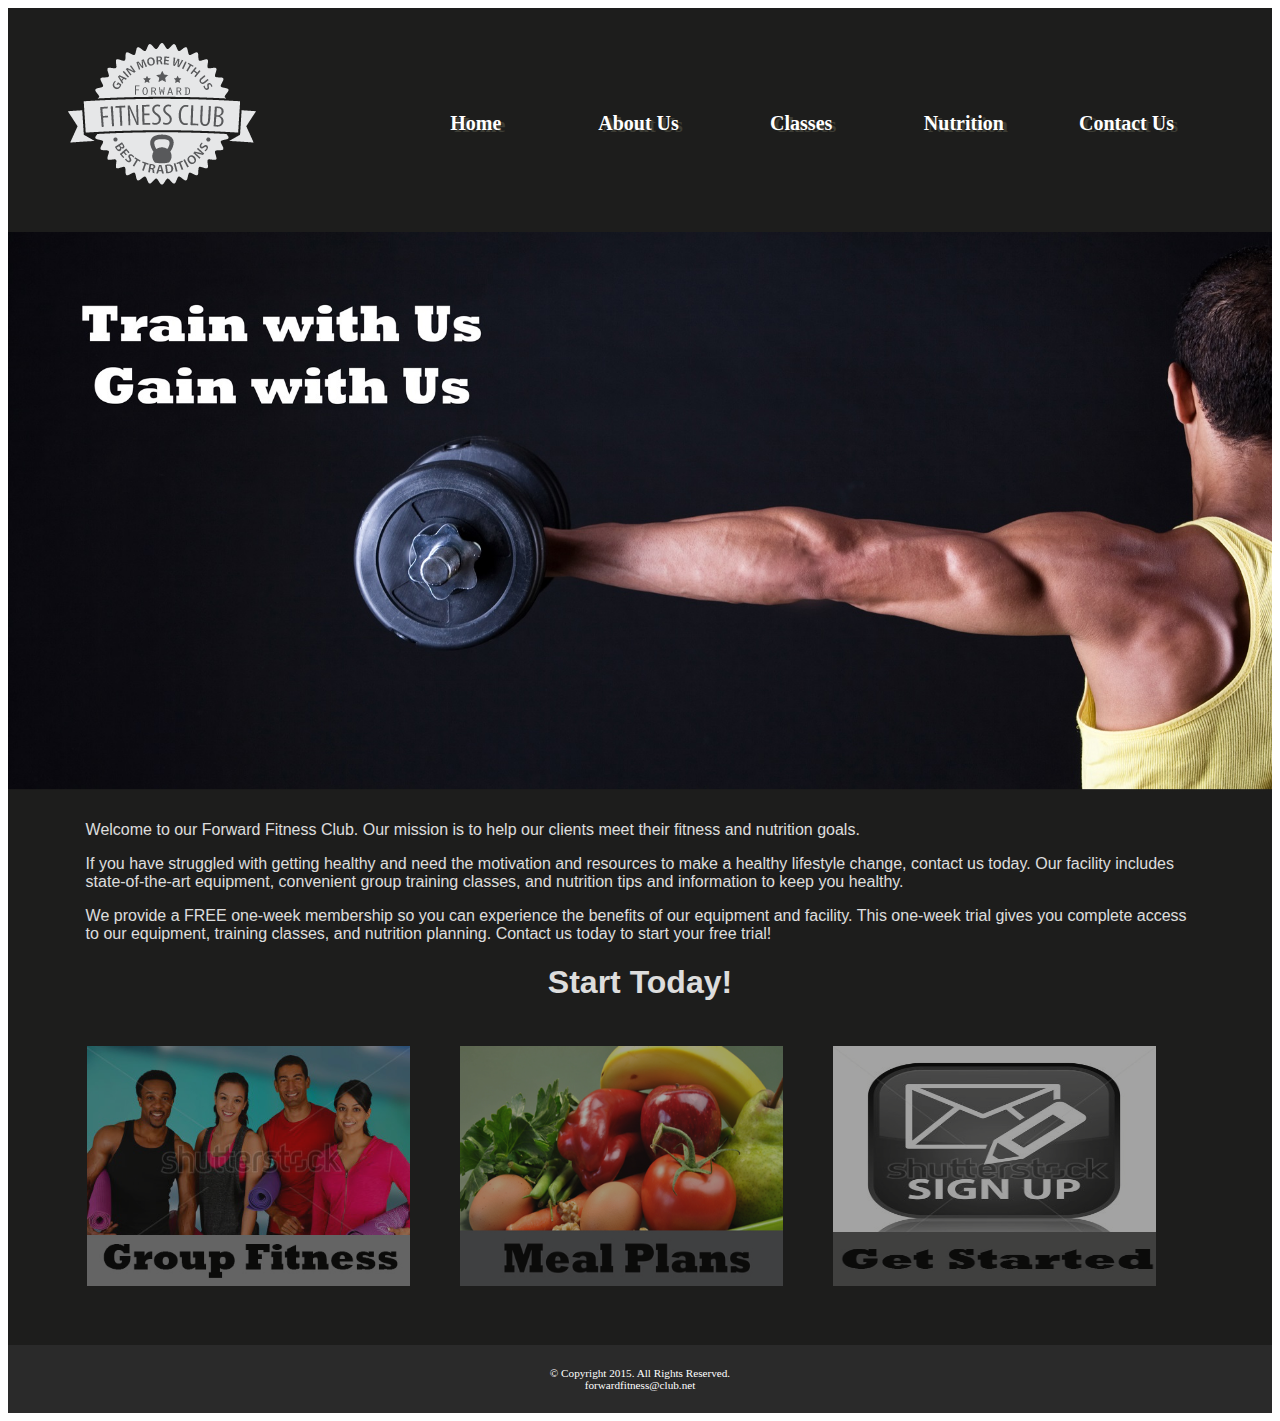
<file: index.html>
<!DOCTYPE html>
<!-- This template was created by Ashlyn Ziebol ISM 5994 -->
<html lang="en">
<head>
	<link rel="stylesheet" href="css/styles.css">
	<title>Forward Fitness Club</title>
	<meta charset="utf-8">
	<meta name="viewport" content="width=device-width, initial-scale=1">
</head>
<body>

	<div id="container">

	<!-- Use the header area for the website name or Logo -->
	<header>
		<a href="index.html"><img src="images/ffc_logo (3).png" alt="Forward Fitness Club logo"></a>
	</header>

	<!-- Use the nav area to add hyperlinks to other pages within the website -->
	<nav>
		<ul>
			<li><a href="index.html">Home</a></li>
			<li><a href="about.html">About Us</a></li>
			<li><a href="class.html">Classes</a></li>
			<li><a href="nutrition.html">Nutrition</a></li> 
			<li><a href="contact.html">Contact Us</a></li>
		</ul>
	</nav>
	
	<div id="banner" class="desktop">
		<img src="images/homeBanner (5).jpg" alt="home banner image">
	</div> 

	<!-- Use the main area to add the main content of the webpage -->
	<main>
	
		<p> Welcome to our Forward Fitness Club. Our mission is to help our clients meet their fitness and nutrition goals. </p> 
	
		<div class="mobile">
		
			<h3>FREE One-Week Trial Membership!</h3>
			<p><a href="tel:8145559608">Call Us Today to Get Started</a></p>
			
			<h4>Fitness Club Hours:</h4>
			<p>Monday - Thursday: 6:00am - 6:00pm<br>
			Friday: 6:00am - 4:00pm<br>
			Saturday: 8:00am - 6:00pm<br>
			Sunday: Closed</p>
			
		</div> 
		
		<div class="desktop">
	
			<p> If you have struggled with getting healthy and need the motivation and resources to make a healthy lifestyle change, contact us today. Our facility includes state-of-the-art equipment, convenient group training classes, and nutrition tips and information to keep you healthy. </p>
			
			<p> We provide a FREE one-week membership so you can experience the benefits of our equipment and facility. This one-week trial gives you complete access to our equipment, training classes, and nutrition planning. Contact us today to start your free trial! </p>
		
		<h1>Start Today!</h1>
		
		<figure>
			<a href="classes.html"><img src="images/group1.jpg" alt="group fitness"></a>
			
			<a href="classes.html"><img src="images/nutrition (3).jpg" alt="good nutrition"></a>
			
			<a href="contact.html"><img src="images/signup (1).jpg" alt="sign up icon"></a>
		</figure> 
		
		</div>
	
	</main>

	<!-- Use the footer area to add webpage footer content -->
	<footer>
		&copy; Copyright 2015. All Rights Reserved. <br>
		<a href="mailto:forwardfitness@club.net"> forwardfitness@club.net</a>
	</footer>
	
	</div>

</body>
</html>
</file>
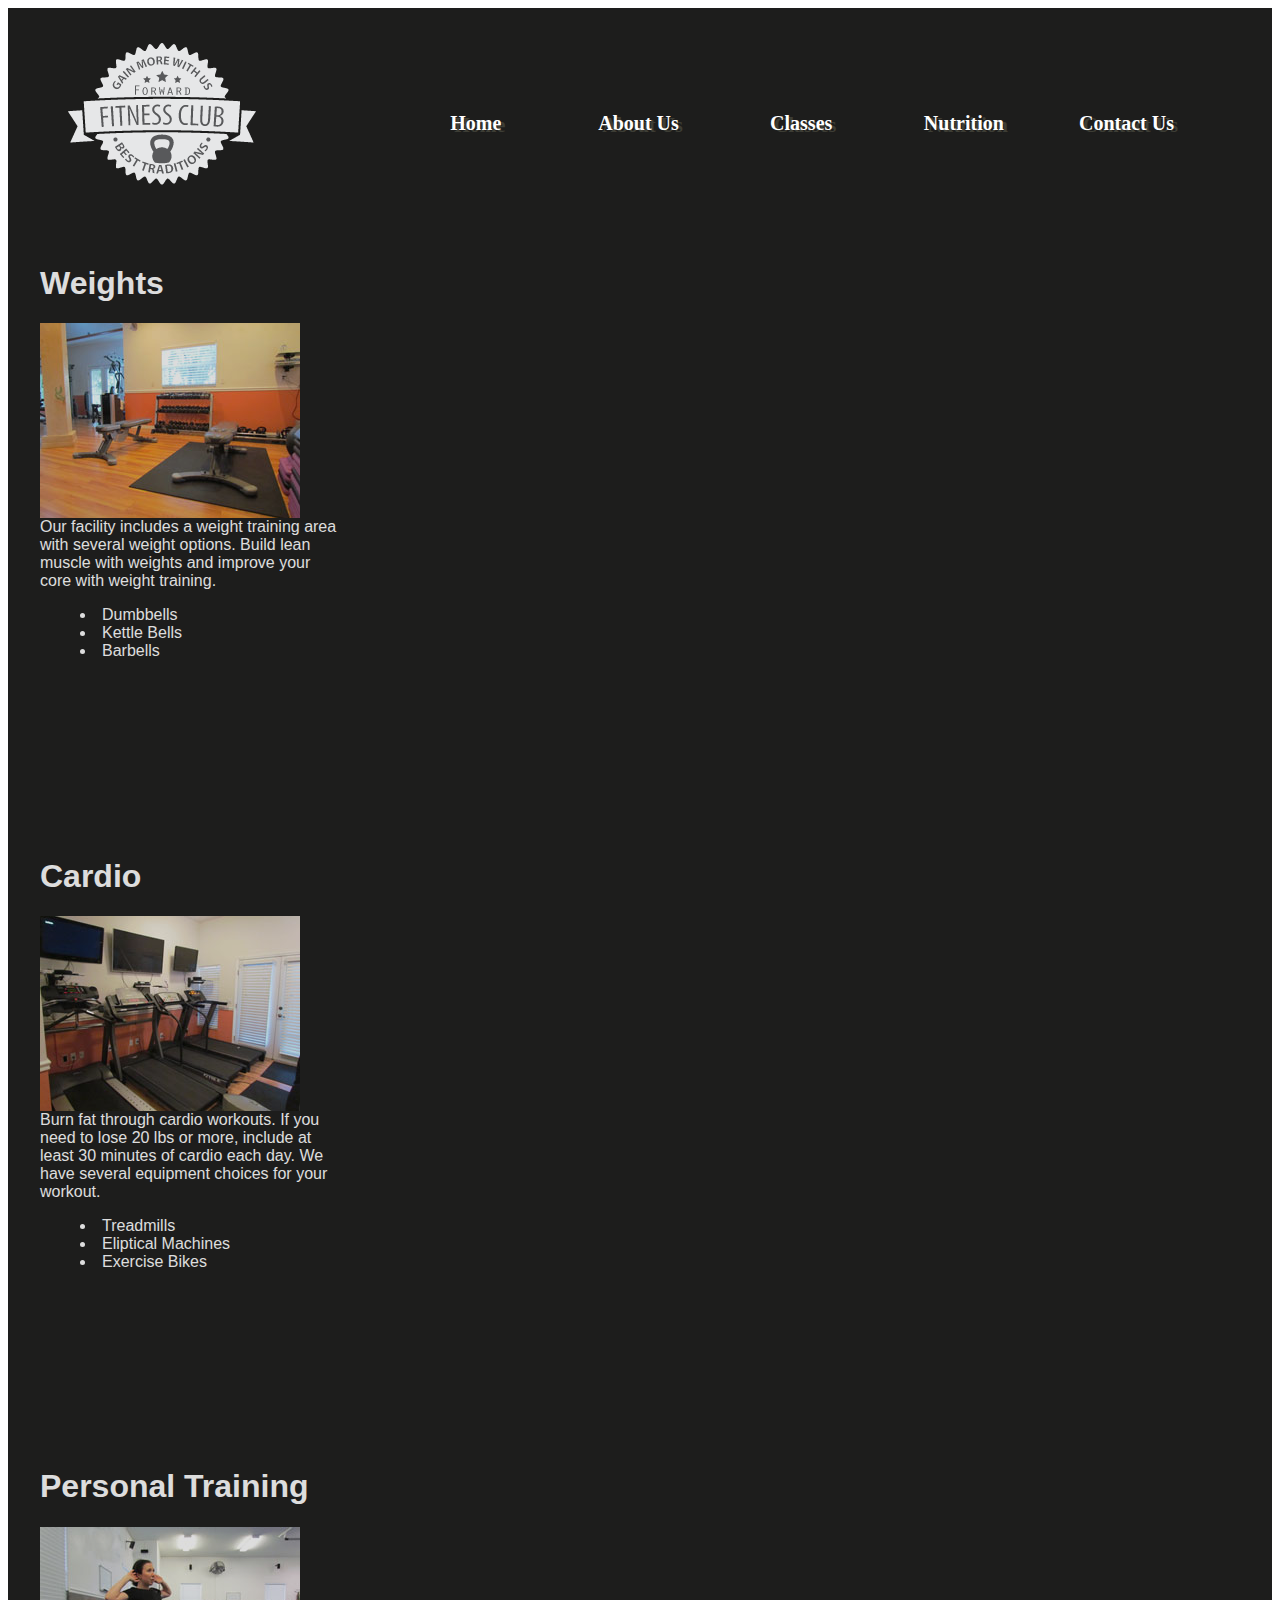
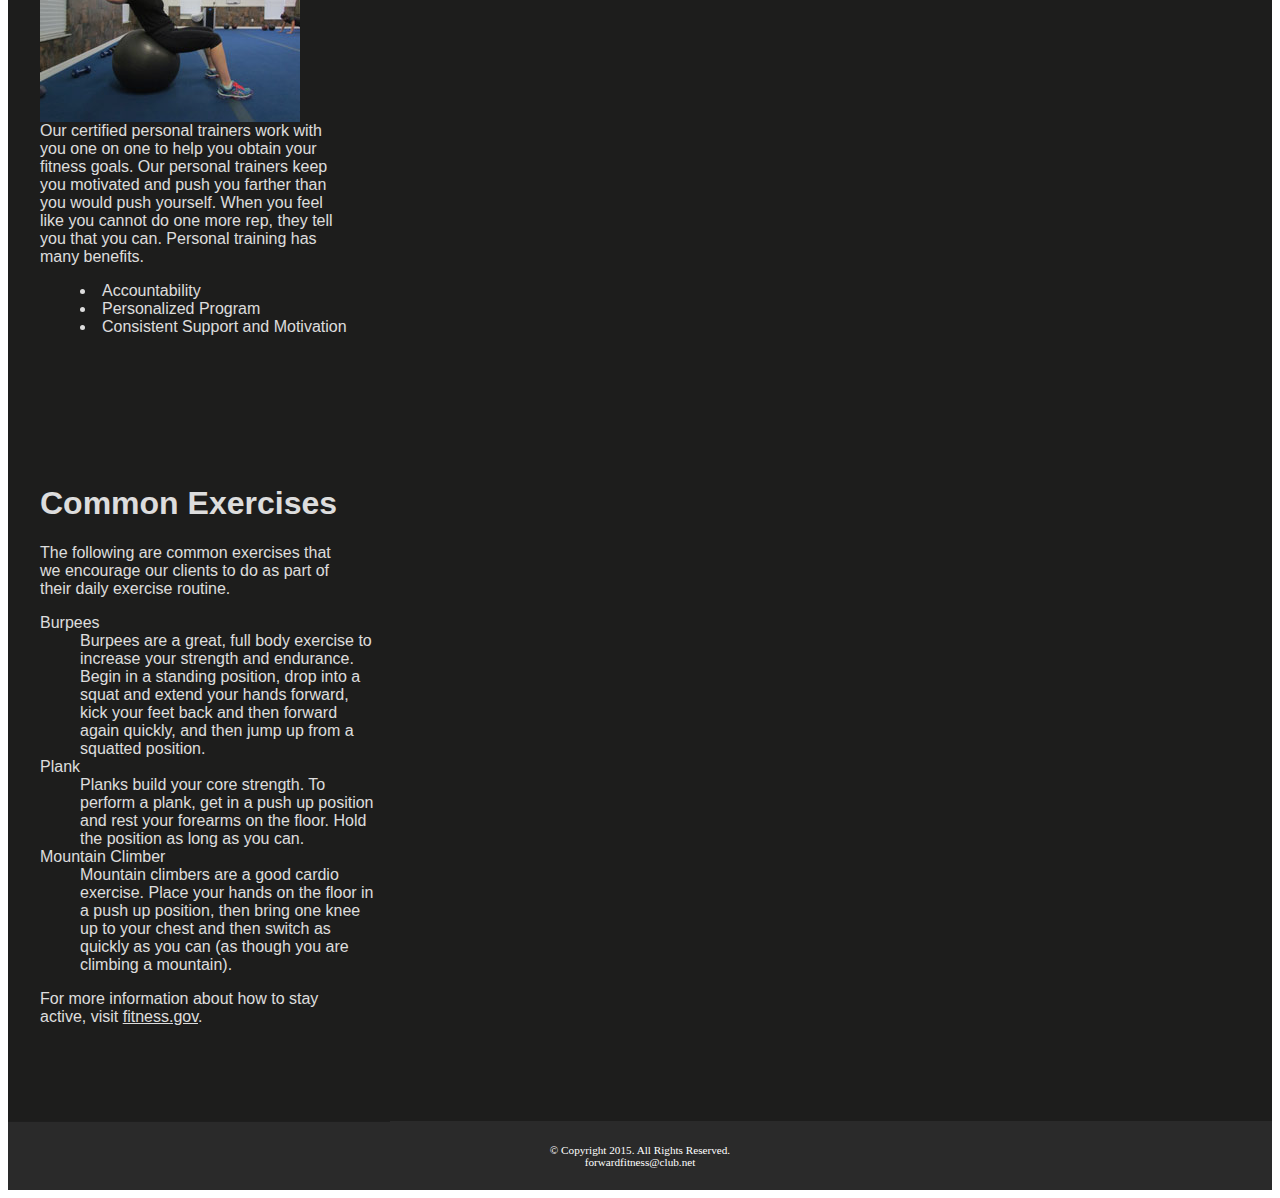
<file: about.html>
<!DOCTYPE html>
<!-- This template was created by Ashlyn Ziebol ISM 5994 -->
<html lang="en">
<head>
	<link rel="stylesheet" href="css/styles.css">
	<title>Forward Fitness Club</title>
	<meta charset="utf-8">
	<meta name="viewport" content="width=device-width, initial-scale=1">
</head>
<body>
	
	<div id="container">
	
	<!-- Use the header area for the website name or Logo -->
	<header>
	
		<a href="index.html"><img src="images/ffc_logo (3).png" alt="Forward Fitness Club logo"></a>
		
		
	</header>

	<!-- Use the nav area to add hyperlinks to other pages within the website -->
	<nav>
		<ul>
			<li><a href="index.html">Home</a></li>
			<li><a href="about.html">About Us</a></li>
			<li><a href="class.html">Classes</a></li>
			<li><a href="nutrition.html">Nutrition</a></li> 
			<li><a href="contact.html">Contact Us</a></li>
		</ul>
	</nav>

	<!-- Use the main area to add the main content of the webpage -->
	<main>
		<section>
			<h1> Weights </h1>
			<img class="equip" src="images/equipment1 (1).jpg" alt="Weight Equipment" height="195" width="260">
			<p> Our facility includes a weight training area with several weight options. Build lean muscle with weights and improve your core with weight training. </p>
			<ul class="items">
				<li> Dumbbells </li>
				<li>Kettle Bells </li>
				<li> Barbells </li> 
			</ul>
		</section> 
		
		<section> 
		<h1>Cardio</h1>
		<img class="equip" src="images/equipment2 (1).jpg" alt="Cardio Equipment" height="195" width="260">
		<p>Burn fat through cardio workouts. If you need to lose 20 lbs or more, include at least 30 minutes of cardio each day. We have several equipment choices for your workout.</p>
		<ul class="items">
			<li>Treadmills</li>
			<li>Eliptical Machines</li>
			<li>Exercise Bikes</li>
		</ul>
	</section>

		<section>
		<h1>Personal Training</h1>
		<img class="equip" src="images/equipment3 (1).jpg" alt="Personal Training" height="195" width="260">
		
		<p>Our certified personal trainers work with you one on one to help you obtain your fitness goals. Our personal trainers keep you motivated and push you farther than you would push yourself. When you feel like you cannot do one more rep, they tell you that you can. Personal training has many benefits.</p>
		<ul class="items">
			<li>Accountability</li>
			<li>Personalized Program</li>
			<li>Consistent Support and Motivation</li>
		</ul>
		</section> 
		
		<section class="tablet">
		
			<h1>Common Exercises</h1>
			<p>The following are common exercises that we encourage our clients to do as part of their daily exercise routine.</p>
			<dl>
				<dt>Burpees</dt>
				<dd>Burpees are a great, full body exercise to increase your strength and endurance. Begin in a standing position, drop into a squat and extend your hands forward, kick your feet back and then forward again quickly, and then jump up from a squatted position.
				</dd>
				
				<dt>Plank</dt>
				<dd>Planks build your core strength. To perform a plank, get in a push up position and rest your forearms on the floor. Hold the position as long as you can.
				</dd>
				
				<dt>Mountain Climber</dt> 
				<dd>Mountain climbers are a good cardio exercise. Place your hands on the floor in a push up position, then bring one knee up to your chest and then switch as quickly as you can (as though you are climbing a mountain).
				</dd>
			</dl>
		<p>For more information about how to stay active, visit <a href="http://fitness.gov/be-active/ways-to-be-active/">fitness.gov</a>.</p>
		</section> 	
			
	</main>

	<!-- Use the footer area to add webpage footer content -->
	<footer>
		&copy; Copyright 2015. All Rights Reserved. <br>
		<a href="mailto:forwardfitness@club.net"> forwardfitness@club.net</a>
	</footer>

	</div>
	
</body>
</html>
</file>
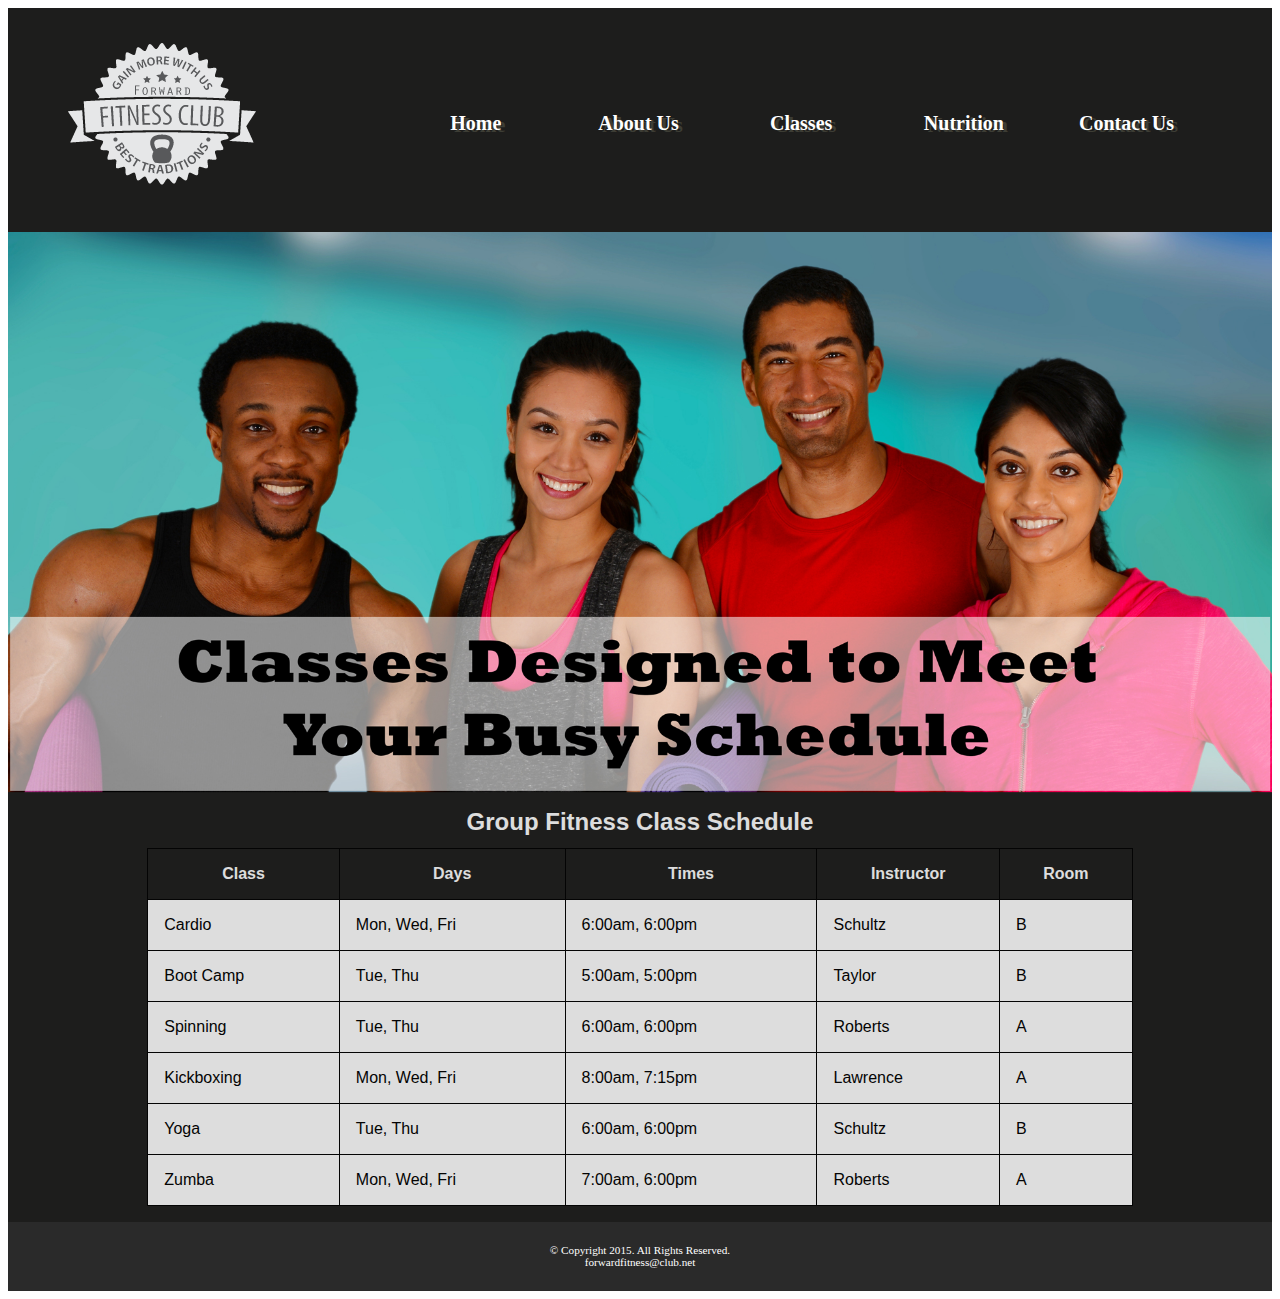
<file: class.html>
<!DOCTYPE html>
<!-- This template was created by Ashlyn Ziebol ISM 5994 -->
<html lang="en">
<head>
	<link rel="stylesheet" href="css/styles.css">
	<title>Forward Fitness Club</title>
	<meta charset="utf-8">
	<meta name="viewport" content="width=device-width, initial-scale=1">
</head>
<body>
	
	<div id="container">
	
	<!-- Use the header area for the website name or Logo -->
	<header>
		<a href="index.html"><img src="images/ffc_logo (3).png" alt="Forward Fitness Club logo"></a>
	</header>

	<!-- Use the nav area to add hyperlinks to other pages within the website -->
	<nav>
		<ul>
			<li><a href="index.html">Home</a></li>
			<li><a href="about.html">About Us</a></li>
			<li><a href="class.html">Classes</a></li>
			<li><a href="nutrition">Nutrition</a></li> 
			<li><a href="contact.html">Contact Us</a></li>
		</ul>
	</nav>
			<div id="banner" class="desktop">
			<img src="images/classesBanner (1).jpg" alt="classes banner image">
		</div> 
	<!-- Use the main area to add the main content of the webpage -->
	<main>
	
	<div class="mobile">
	
		<h3>Group Fitness Classes</h3>
		<p>Boot Camp: TR 5am &amp; 5pm</p>
		<p>Cardio: MWF 6am &amp; 6pm</p>
		<p>Kickboxing: MWF 8am &amp; 7:15pm</p>
		<p>Spinning: TR 6am &amp; 6pm</p>
		<p>Yoga: TR 6am &amp; 6pm</p>
		<p>Zumba: MWF 7am &amp; 6pm</p>
	</div> 
	
	<div class="desktop">
		<table>
		<caption>Group Fitness Class Schedule</caption> 
		<tr>
			<th>Class</th>
			<th>Days</th>
			<th>Times</th>
			<th>Instructor</th>
			<th>Room</th>
		</tr>
		<tr>
			<td>Cardio</td>
			<td>Mon, Wed, Fri</td>
			<td>6:00am, 6:00pm</td>
			<td>Schultz</td>
			<td>B</td>
		</tr> 
		<tr>
			<td>Boot Camp</td>
			<td>Tue, Thu</td>
			<td>5:00am, 5:00pm</td>
			<td>Taylor</td>
			<td>B</td>
		</tr> 
		<tr>
			<td>Spinning</td>
			<td>Tue, Thu</td>
			<td>6:00am, 6:00pm</td>
			<td>Roberts</td>
			<td>A</td>
		</tr>
		<tr>
			<td>Kickboxing</td>
			<td>Mon, Wed, Fri</td>
			<td>8:00am, 7:15pm</td>
			<td>Lawrence</td>
			<td>A</td>
		</tr>
		<tr>
			<td>Yoga</td>
			<td>Tue, Thu</td>
			<td>6:00am, 6:00pm</td>
			<td>Schultz</td>
			<td>B</td>
		</tr>
		<tr>
			<td>Zumba</td>
			<td>Mon, Wed, Fri</td>
			<td>7:00am, 6:00pm</td>
			<td>Roberts</td>
			<td>A</td>
		</tr>
		
		
		</table> 
		
	</div> 
	
	</main>

	<!-- Use the footer area to add webpage footer content -->
	<footer>
		&copy; Copyright 2015. All Rights Reserved. <br>
		<a href="mailto:forwardfitness@club.net"> forwardfitness@club.net</a>
	</footer>

	</div>
	
</body>
</html>
</file>
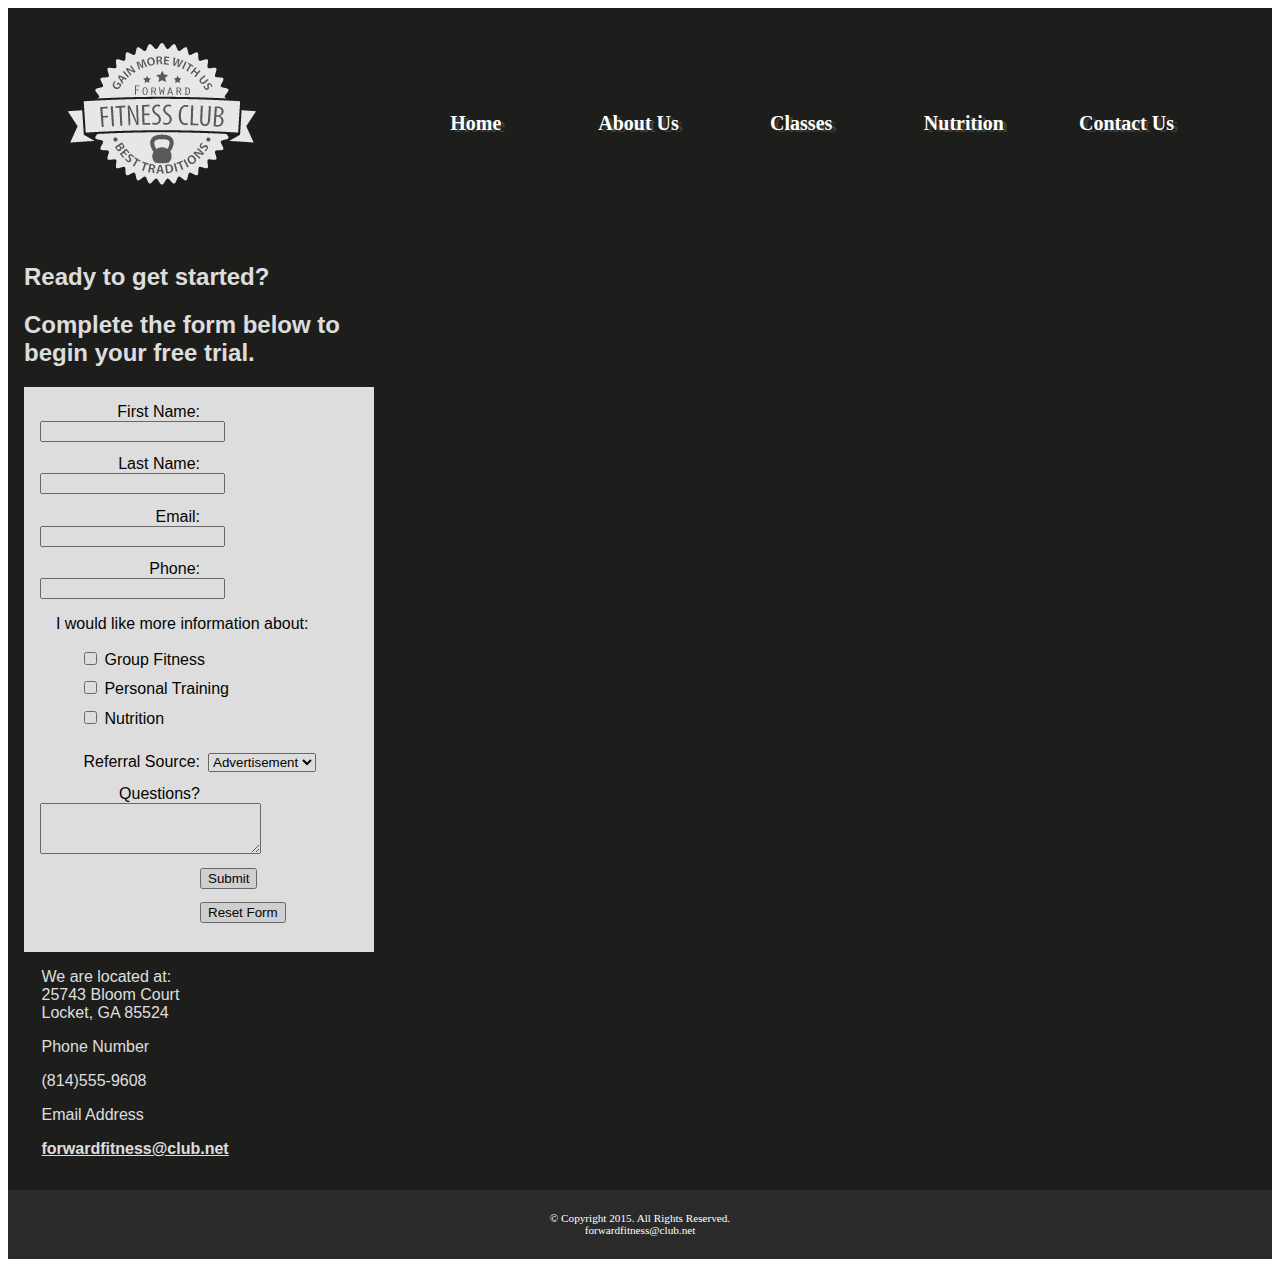
<file: contact.html>
<!DOCTYPE html>
<!-- This template was created by Ashlyn Ziebol ISM 5994 -->
<html lang="en">
<head>
	<link rel="stylesheet" href="css/styles.css">
	<title>Forward Fitness Club</title>
	<meta charset="utf-8">
	<meta name="viewport" content="width=device-width, initial-scale=1">
</head>
<body>
	
	<div id="container">
	
	<!-- Use the header area for the website name or Logo -->
	<header>
		<a href="index.html"><img src="images/ffc_logo (3).png" alt="Forward Fitness Club logo"></a>
	</header>

	<!-- Use the nav area to add hyperlinks to other pages within the website -->
	<nav>
		<ul>
			<li><a href="index.html">Home</a></li>
			<li><a href="about.html">About Us</a></li>
			<li><a href="class.html">Classes</a></li>
			<li><a href="nutrition.html">Nutrition</a></li> 
			<li><a href="contact.html">Contact Us</a></li>
		</ul>
	</nav>


	<!-- Use the main area to add the main content of the webpage -->
	<main>
	
	<h2>Ready to get started?</h2>
	<h2>Complete the form below to begin your free trial.</h2>
	
	<form>
		<label for="fName">First Name:</label> 		
		<input type="text" name="fName" id="fName"> 
	
		<label for="lName">Last Name:</label>
		<input type="text" name="lName" id="lName"> 
		
		<label for="email">Email:</label>
		<input type="email" name="email" id="email">
		
		<label for="phone">Phone:</label>
		<input type="tel" id="phone" name="phone">
		
		<p>I would like more information about:</p>
		<ul>
		<li><input type="checkbox" name="grpfit" id="grpfit" value="grpfit" class="chkbx"> Group Fitness</li>
		<li><input type="checkbox" name="prtrain" id="prtrain" value="prtrain" class="chkbx"> Personal Training</li>
		<li><input type="checkbox" name="nutr" id="nutr" value="nutr" class="chkbx"> Nutrition </li> 
		</ul> 
		
		<label for="reference">Referral Source:</label> 
		<select name="reference" id="reference">
			<option value="ad">Advertisement</option>
			<option value="friend">Friend</option>
			<option value="google">Google</option>
			<option value="social">Social Media</option>
			<option value="other">Other</option> 
		</select> 
		
		<label for="questions">Questions?</label> 
		<textarea id="questions" name="questions" rows="3" cols="25"></textarea> 
		
		<input type="submit" id="submit" value="Submit" class="btn">
		<input type="reset" id="reset" value="Reset Form" class="btn">  
		
		
	</form> 
		
	<p>We are located at:<br>
	25743 Bloom Court<br>
	Locket, GA 85524</p>
	
	<p>Phone Number</p> 
	<p><a class="mobile" href="tel:8145559608">(814)555-9608</a><span class="desktop">(814)555-9608</span></p>
	
	<p>Email Address</p> 
	<p><a href="mailto:forwardfitness@club.net" class="contact">forwardfitness@club.net</a></p> 
	
	
	
	</main>

	<!-- Use the footer area to add webpage footer content -->
	<footer>
		&copy; Copyright 2015. All Rights Reserved. <br>
		<a href="mailto:forwardfitness@club.net"> forwardfitness@club.net</a>
	</footer>

	</div>
	
</body>
</html>
</file>
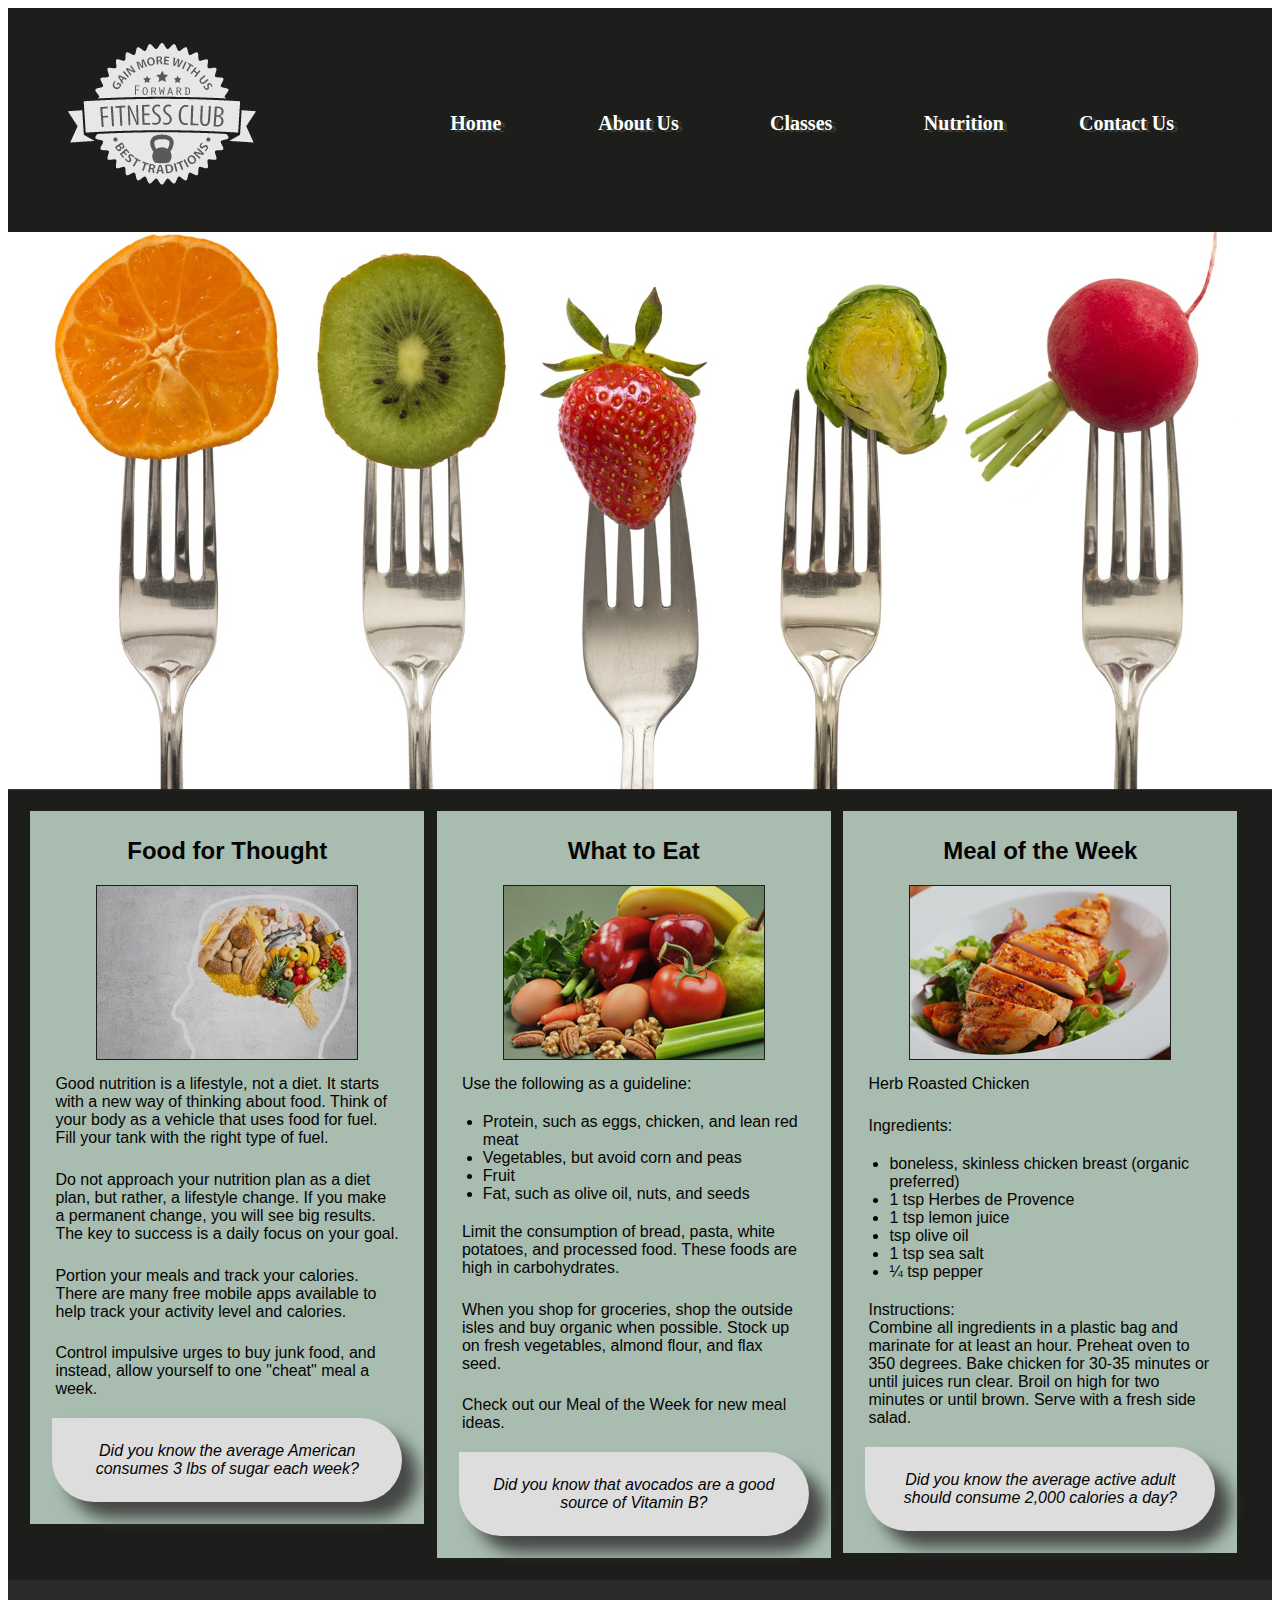
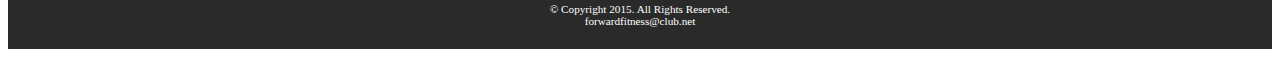
<file: nutrition.html>
<!DOCTYPE html>
<!-- This template was created by Ashlyn Ziebol ISM 5994 -->
<html lang="en">
<head>
	<link rel="stylesheet" href="css/styles.css">
	<title>Forward Fitness Club</title>
	<meta charset="utf-8">
	<meta name="viewport" content="width=device-width, initial-scale=1">
</head>
<body>
	
	<div id="container">
	
	<!-- Use the header area for the website name or Logo -->
	<header>
		<a href="index.html"><img src="images/ffc_logo (3).png" alt="Forward Fitness Club logo"></a>
	</header>

	<!-- Use the nav area to add hyperlinks to other pages within the website -->
	<nav>
		<ul>
			<li><a href="index.html">Home</a></li>
			<li><a href="about.html">About Us</a></li>
			<li><a href="class.html">Classes</a></li>
			<li><a href="nutrition.html">Nutrition</a></li> 
			<li><a href="contact.html">Contact Us</a></li>
		</ul>
	</nav>
	
	<div id="banner" class="desktop">
		<img src="images/nutritionBanner (1).jpg" alt="nutrition banner image"> 
	</div> 

	<!-- Use the main area to add the main content of the webpage -->
	<main>
	
		<article>
			<h2>Food for Thought</h2> 
			
			<img src="images/nutrition1 (3).jpg" alt="food for thought image" class="desktop"> 
			
			<p>Good nutrition is a lifestyle, not a diet. It starts with a new way of thinking about food. Think of your body as a vehicle that uses food for fuel. Fill your tank with the right type of fuel.</p>
			
			<p>Do not approach your nutrition plan as a diet plan, but rather, a lifestyle change. If you make a permanent change, you will see big results. The key to success is a daily focus on your goal.</p>
			
			<p>Portion your meals and track your calories. There are many free mobile apps available to help track your activity level and calories.</p>
			
			<p>Control impulsive urges to buy junk food, and instead, allow yourself to one "cheat" meal a week.</p> 
			
			<aside>Did you know the average American consumes 3 lbs of sugar each week?</aside> 
		</article>

		<article>
		
			<h2>What to Eat</h2> 
			
			<img src="images/nutrition2 (3).jpg" alt="food image" class="desktop">
			
			<p>Use the following as a guideline:</p>
			
			<ul>
				<li>Protein, such as eggs, chicken, and lean red meat</li>
				<li>Vegetables, but avoid corn and peas</li>
				<li>Fruit</li>
				<li>Fat, such as olive oil, nuts, and seeds</li>
			</ul> 
			
			<p>Limit the consumption of bread, pasta, white potatoes, and processed food. These foods are high in carbohydrates.</p>
			
			<p>When you shop for groceries, shop the outside isles and buy organic when possible. Stock up on fresh vegetables, almond flour, and flax seed.</p>
			
			<p>Check out our Meal of the Week for new meal ideas.</p> 
			
			<aside>Did you know that avocados are a good source of Vitamin B?</aside> 
		</article> 
		
		<article>
			
			<h2>Meal of the Week</h2>
			
			<img src="images/nutrition3 (1).jpg" alt="herb roasted chicken image" class="desktop">
			
			<p>Herb Roasted Chicken</p>
			
			<p>Ingredients:</p>
			
			<ul> 
				<li>boneless, skinless chicken breast (organic preferred) </li>
				<li>1 tsp Herbes de Provence</li>
				<li>1 tsp lemon juice</li>
				<li>tsp olive oil</li>
				<li>1 tsp sea salt</li> 
				<li>&frac14; tsp pepper</li>
				
			</ul> 
			
			<p>Instructions:<br>
			
			Combine all ingredients in a plastic bag and marinate for at least an hour. Preheat oven to 350 degrees. Bake chicken for 30-35 minutes or until juices run clear. Broil on high for two minutes or until brown. Serve with a fresh side salad.</p>
			
			<aside>Did you know the average active adult should consume 2,000 calories a day?</aside> 
			
		</article> 
		
	
	</main>

	<!-- Use the footer area to add webpage footer content -->
	<footer>
		&copy; Copyright 2015. All Rights Reserved. <br>
		<a href="mailto:forwardfitness@club.net"> forwardfitness@club.net</a>
	</footer>

	</div>
	
</body>
</html>
</file>
<file: css/styles.css>
/* Style sheet created by: Ashlyn Ziebol 5994 */


body {
	background-color: #1D1D1C;
}

img {
	max-width: 100%; 
} 

/*Styles for Mobile Layout*/

#container {
	width: 100%;
	margin-left: auto;
	margin-right: auto;
	}
	
header {
	text-align: center;
} 
 
 nav {
	 font-family: Georgia, "Times New Roman", serif;
	 font-size: 1.25em;
	 font-weight: bold;
	 text-align:center;
	 margin-top: -1.5em;
 }
 
 nav ul {
	 padding: 0;
	 margin-top: 0.5em;
	 margin-bottom: 0.5em;
 } 
 
 nav li {
	background-color: #9D9D93;
	border-radius: 2em;
	list-style-type: none;
	margin: 0.3em;
	padding: 0.4em;
 } 
 
 nav li a {
	 color: #FFFFFF;
	 text-decoration: none;
 } 
 
 .mobile {
	display: inline;
} 

.desktop {
	display: none;
} 
 
 main {
	 display: block;
	 font-family: Verdana, Arial, sans-serif;
	 font-size: 1em;
	 margin-top: 0.5em;
	 padding: 1em;
	 border-radius: 2em 0 2em 0;
	 background-color: #FFFFFF;
	opacity: 0.85;
 } 
 
 main a {
	 background-color: #9D9D93;
	 border-radius: 1em;
	 color: #FFFFFF;
	 font-weight: bold;
	 padding: 0.5em;
	 text-decoration: none;
 } 
	 
 
 footer {
	 font-size: .70em;
	 text-align: center;
	 margin-top: 2em;
	 color: #FFFFFF;
 } 
 
 footer a {
	 color:#FFFFFF;
	 text-decoration: none; 
 } 
 
 .tablet {
	 display: none;
 } 
 
	.equip {
		display: none;
	} 
	
 aside {
	font-style: italic;
 } 
 
 input, select, textarea {
	 display: block;
	 margin-bottom: 1em;
 } 
 
 label {
	 display: block;
 } 
 
 form ul {
	 list-style-type: none;
 } 
 
 .chkbx {
	 display: inline-block;
 } 
	
@media only screen and (min-width: 660px) {

nav li {
	display: inline;
	float: left;
	margin-left: 1%;
	margin-right: 1%;
	padding-left: 0;
	padding-right: 0;
	width: 18%;
	white-space: nowrap; 
	border-radius: 0;
	background-color: transparent;

}
	
main {
	clear:left;
	margin-top: -0.3em;
	border-radius: 0;
	overflow: auto;
} 

.mobile {
	display: none;
} 

.desktop {
	display: inline; 
} 

.equip {
	display: inline;
	float: left;
	margin-right: 1.5em;
} 

.items {
	display: block;
	list-style-position: inside;
} 

.tablet { 
	display: block;
	margin-top: -3em;
	margin-bottom: -1em;
} 

.dt { 
	font-weight: bold;
	margin-top: 0.7em; 
 } 
	
	h1 { 
		text-align: center;
	} 
	
	figure img {
		background-color: #1D1D1C;
		display: inline;
		height: 8em;
		width: 28%;
		margin: 1%;
		padding: 1%;
	} 
	
	figure a { 
		background-color: transparent;
		padding: 0;
		text-decoration: none;
	} 
	
	section {
		padding-bottom: 3em;
	} 
	
	section h1 { 
		text-align: left;
	} 
	
	section a { 
		background-color: transparent;
		color: #1D1D1C;
		font-weight: normal;
		padding: 0;
		text-decoration: underline;
	}
	
	.contact {
		background-color: transparent;
		color: #1D1D1C;
		padding: 0;
		text-decoration: underline;
	} 
	
	article {
		background-color: #C1D9CA;
		float: left;
		margin: 0.5%;
		padding: 0.5%;
		text-align: center;
		width: 31%;
	} 
	
	main article img {
		border: solid 0.1em #1D1D1C;
		margin-left: auto;
		margin-right: auto;
	} 
	
	main article p {
		color: #000000;
		margin-top: 2%;
		padding: 1%;
		text-align: left;
	} 
	
	main article ul {
		text-align: left;
	} 
	
	aside {
		background-color: #FFFFFF;
		border-radius: 0 5em 5em 5em;
		box-shadow: 1em 1em 1em #4C4F4D;
		padding: 1.5em;
		margin: 1em; 
	} 
	
	table {
		border: 0.1em solid #000000;
		border-collapse: collapse; 
		margin-left: auto;
		margin-right: auto;
		width: 100%; 
	} 
	
	th, td {
		border: 0.1em solid #000000;
		padding: 1em; 
	} 
	
	th {
		background-color: #1D1D1C; 
		color: #FFFFFF; 
	} 
	
	caption {
		font-size: 1.5em;
		font-weight: bold;
		padding-bottom: 0.5em;
	} 
	
	label {
		float: left;
		padding-right: 0.5em;
		text-align: right;
		width: 10em;
	} 
	
	.btn { 
		margin-left: 12em;
	} 
} 


@media only screen and (min-width: 830px) {
	
	#container {
		background-color: #1D1D1C;
	} 
	
	header { 
		text-align: left;
	} 
	
	nav {
		float: right;
		margin-top: -7em;
		margin-right: 3em;
		margin-bottom: 0;
		width: 65%; 
	} 
	
	
	nav ul {
		margin: 0;
		padding-left: 0.50%;
		padding-right: 0.50%
	} 
	
	nav li { 
		margin-left: 0;	
		margin-right: 0;
		padding: 0;
		width: 20%;
	} 
	
	nav li a { 
		display: inline-block;
		padding: 0.7em;
		text-shadow: 0.2em 0.1em #3D3D35; 
	} 
	
	nav li a:link { 
		color: #FFFFFF;
	} 
	
	nav li a:visited { 
		color: #CCCCFF;
	}
	
	nav li a:hover {
		color: #1D1D1C;
		font-style: italic;
	} 
	
	body {
		background-color: #FFFFFF; 
	} 
	
	main {
		background-color: #1D1D1C;
	} 
	
	main p {
		color: #FFFFFF;
		margin-left: auto;
		margin-right: auto;
		width: 90%;
	} 
	
	h1 {
		color: #FFFFFF;
	} 
	
	figure img {
		height: 15em;
		opacity: 0.7;
	} 
	
	figure img:hover {
		opacity: 1;
	} 
	
	footer { 
		background-color: #2A2A2A;
		margin-top: -.02em;
		padding: 2em;
	} 
	
	.items {
		margin-bottom: 6em;
	} 
	
	section {
		color: #FFFFFF;
		margin-left: 1em;
		padding-bottom: 5em;
	} 
	
	section a { 
		color: #FFFFFF;
	} 
	
	section p {
		margin-left: 0;
	} 
	
	main h2 {
		color: #FFFFFF;
	}
	
	.contact {
		color: #FFFFFF;
	} 
	
	main article h2 {
		color: #000000;
	} 
	
	table {
		background-color: #FFFFFF;
		width: 80%;
	} 
	
	caption {
		color: #FFFFFF;
	} 
	
	form {
		background-color: #FFFFFF;
		padding: 1em;
	}
	
	form p {
		color: #000000;
	} 
}
</file>
